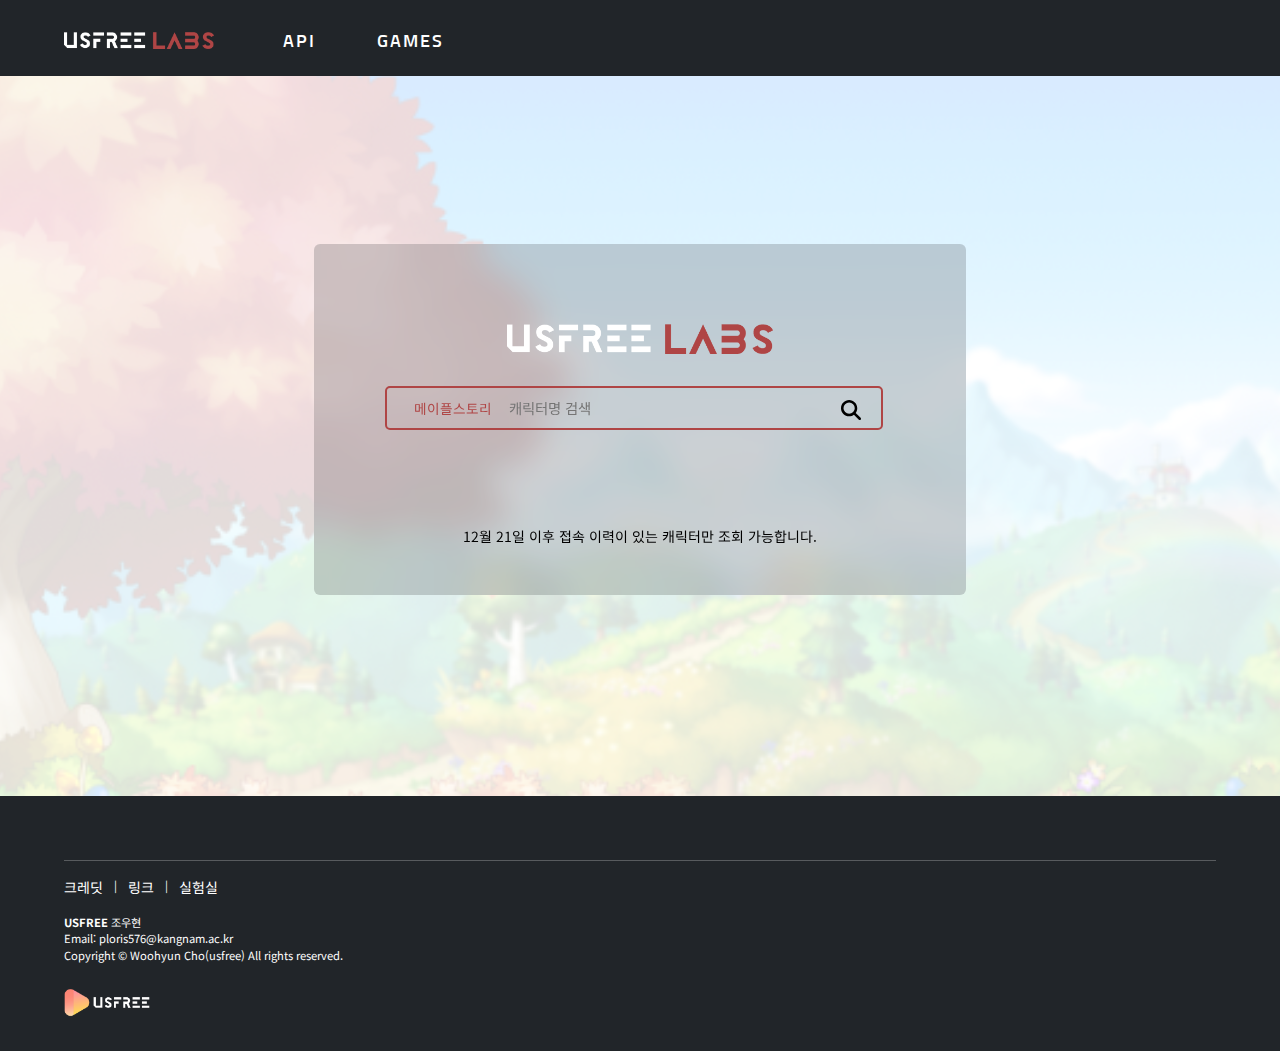
<file: index.html>
<!DOCTYPE html>
<html lang="ko">
    <head>
        <meta charset="utf-8" />
        <title>USFREE Labs</title>
        <meta name="viewport" content="width=device-width, initial-scale=1, shrink-to-fit=no" />
        <meta name="description" content="" />
        <meta name="author" content="" />
        <meta name="theme-color" content="#af4545">
        <!-- Favicon-->
        <link rel="icon" type="image/x-icon" href="images/favicon_new.svg" />
        <!-- Custom Google font-->
        <link rel="preconnect" href="https://fonts.googleapis.com" />
        <link rel="preconnect" href="https://fonts.gstatic.com" crossorigin />
        <link href="https://fonts.googleapis.com/css2?family=Plus+Jakarta+Sans:wght@100;200;300;400;500;600;700;800;900&amp;display=swap" rel="stylesheet" />
        <script src="assets/js/scripts.js"></script>
        <script src="assets/js/748053c430.js"></script>
        <script src="assets/js/jquery-3.7.1.min.js"></script>
        <script>
            function go() {
                if (!$("#name").val()) {
                    alert("캐릭터명을 입력해주세요 !");
                } else {
                    let input_name = $("#name").val();
                    location.href = "info.html#" + input_name;
                }

            }
            $(function() {
                $('.ss-go-top').on("click", function() {
                    $('html, body').animate({scrollTop: '0'}, 100);
                })

                /* 로딩 progress bar */
                $(window).on("load", function() {
                    $('#load').fadeOut('slow');
                });

            });

        </script>
        <link href="assets/css/styles.css" rel="stylesheet"/>
        <!-- OG TAG -->
        <meta property="og:type" content="website">
        <meta property="og:title" content="USFREE Labs" /> 
        <meta property="og:url" content="usfree.site/labs" />
        <meta property="og:image" content="https://usfree.site/images/OGmetaN.png" /> 
        <meta property="og:description" content="USFREE 실험실" />
    </head>
    <body class="d-flex flex-column vh-100 overflow-scroll-y" oncontextmenu="return false" ondragstart="return false">
        <img class="bg-video-prj" src="images/back.jpeg">
        <main class="flex-shrink-0">
            <!-- Navigation-->
            <div id="add-fixed" class="">
                <nav id="navbarcontrol" class="navbar navbar-upper navbar-expand-lg navbar-light"> <!-- navbar-expand-lg  속성으로 인해 햄버거 메뉴 동작-->
                    <div id='changecontainer' class="container-full px-4 ">
                        <a class="navbar-brand" id="mains"><img class="logoimg" onClick="location.reload()"></a>
                        <button class="navbar-toggler" type="button" data-bs-toggle="collapse" data-bs-target="#navbarSupportedContent"
                        aria-controls="navbarSupportedContent" aria-expanded="false" aria-label="Toggle navigation">
                        <label class="hamburger">
                            <input type="checkbox" id="hbg">
                            <svg viewBox="0 0 32 32">
                            <path class="line line-top-bottom" d="M27 10 13 10C10.8 10 9 8.2 9 6 9 3.5 10.8 2 13 2 15.2 2 17 3.8 17 6L17 26C17 28.2 18.8 30 21 30 23.2 30 25 28.2 25 26 25 23.8 23.2 22 21 22L7 22"></path>
                            <path class="line" d="M7 16 27 16"></path>
                            </svg>
                        </label></button>
                        <div class="collapse navbar-collapse" id="navbarSupportedContent">
                            <ul class="navbar-nav mb-2 ms-auto me-auto  mb-lg-0 font-letter-space fs-fr w-100">
                                <li class="nav-item navmargin"><a class="nav-link" id="api" href="index.html">api</a></li>
                                <li class="nav-item navmargin"><a class="nav-link" id="api" onClick="alert('준비중입니다')">games</a></li>
                            </ul>
                        </div>
                    </div>
                </nav>
            </div>
        <div id="main">
            <div class="s-intro">
                <div class="s-intro__content row text-black pt-5">
                    <div class="column">
                        <div class="row row-cols-lg-1 justify-content-center font-3">
                            <div class="col">
                                <div class="row row-cols-lg-2 justify-content-center font-3">
                                    <div class="card h-100 overflow-hidden border-0 rounded-2 pt-2 card-blur">
                                        <div class="text-center">
                                            <img class="main_logo p-4 mb-2 mt-5" src="images/labs_logo.png" onClick="location.reload()">
                                        </div>
                                        <div class="mb-5 justify-content-center d-flex">
                                            <div class="InputContainer mb-5">
                                                <label class="fs-7 text-main no_enter">메이플스토리　</label>
                                                <input type="text" id="name" class="input" placeholder="캐릭터명 검색" onkeyup="if(window.event.keyCode==13){go()}" autofocus>
                                                <label for="input" class="labelforsearch" onclick="go()">
                                                    <svg viewBox="0 0 512 512" class="searchIcon"><path d="M416 208c0 45.9-14.9 88.3-40 122.7L502.6 457.4c12.5 12.5 12.5 32.8 0 45.3s-32.8 12.5-45.3 0L330.7 376c-34.4 25.2-76.8 40-122.7 40C93.1 416 0 322.9 0 208S93.1 0 208 0S416 93.1 416 208zM208 352a144 144 0 1 0 0-288 144 144 0 1 0 0 288z"></path></svg>
                                                </label>
                                            </div>
                                        </div>
                                        <div class="mb-5 small"><i class="fa-solid fa-triangle-exclamation"></i> 12월 21일 이후 접속 이력이 있는 캐릭터만 조회 가능합니다.</div>
                                    </div>
                                </div>
                            </div>
                        </div>
                    </div>
                </div>
            </div>
        </div>

        </main>
        <div id="topbtn" class="ss-go-top">
            <a class="smoothscroll" title="Back to Top">
                <svg xmlns="http://www.w3.org/2000/svg" width="24" height="24" viewBox="0 0 24 24" style="fill: rgba(0, 0, 0, 1)"><path d="M6 4h12v2H6zm5 10v6h2v-6h5l-6-6-6 6z"></path></svg>
            </a>
        </div> <!-- end ss-go-top -->
        <!-- Footer-->
        <footer id="normalfooter" class="bg-dark py-4 mt-auto">
            <div class="container-full px-4 text-only-white font-3">
                <div class="text-end">
                    <a class="text-only-white" href="https://github.com/usfree"><i class="fa-brands fa-github"></i></a>　
                    <a class="text-only-white" href="https://usfree.site/blog"><i class="fa-brands fa-blogger"></i></a>　
                    <a class="text-only-white" href="https://solved.ac/profile/tlrmsjtm77"><i class="fa-solid fa-code"></i></a>　
                    <a class="text-only-white" href="https://codeforces.com/profile/tlrmsjtm77"><i class="fa-solid fa-chart-simple"></i></a>
                </div>
                <hr>
                <div class="d-flex">
                    <div class="mb-3 small"><a class="credit text-only-white" href="https://usfree.site/#/credit">크레딧</a></div>
                    <div class="mb-3 smaller text-only-white">　|　</div>
                    <div class="mb-3 small"><a class="credit text-only-white" href="https://usfree.site/#/links">링크</a></div>
                    <div class="mb-3 smaller text-only-white">　|　</div>
                    <div class="mb-3 small"><a class="credit text-only-white" href="https://usfree.site/labs">실험실</a></div>
                </div>
                <div class="col-auto"><div class="smaller m-0 text-only-white"><b>USFREE</b> 조우현</b>
                    <br>Email: <a href="mailto:ploris576@kangnam.ac.kr?subject=usfree.site에서 보내는 메일입니다." class="text-only-white">ploris576@kangnam.ac.kr</a></div></div>
            
                    <div class="smaller m-0 text-only-white mb-3">Copyright &copy; Woohyun Cho(usfree) All rights reserved.</div>
                    <div class=""><a href="https://usfree.site"><img src="images/footerimg.png" style="width: 90px;"></a></div>
                </div>
            </div>
        </footer>
        <!-- Bootstrap core JS-->
        <script src="assets/js/bootstrap.bundle.min.js"></script>
        <!-- Core theme JS-->
        <script src="assets/js/scripts.js"></script>
    </body>
</html>
</file>
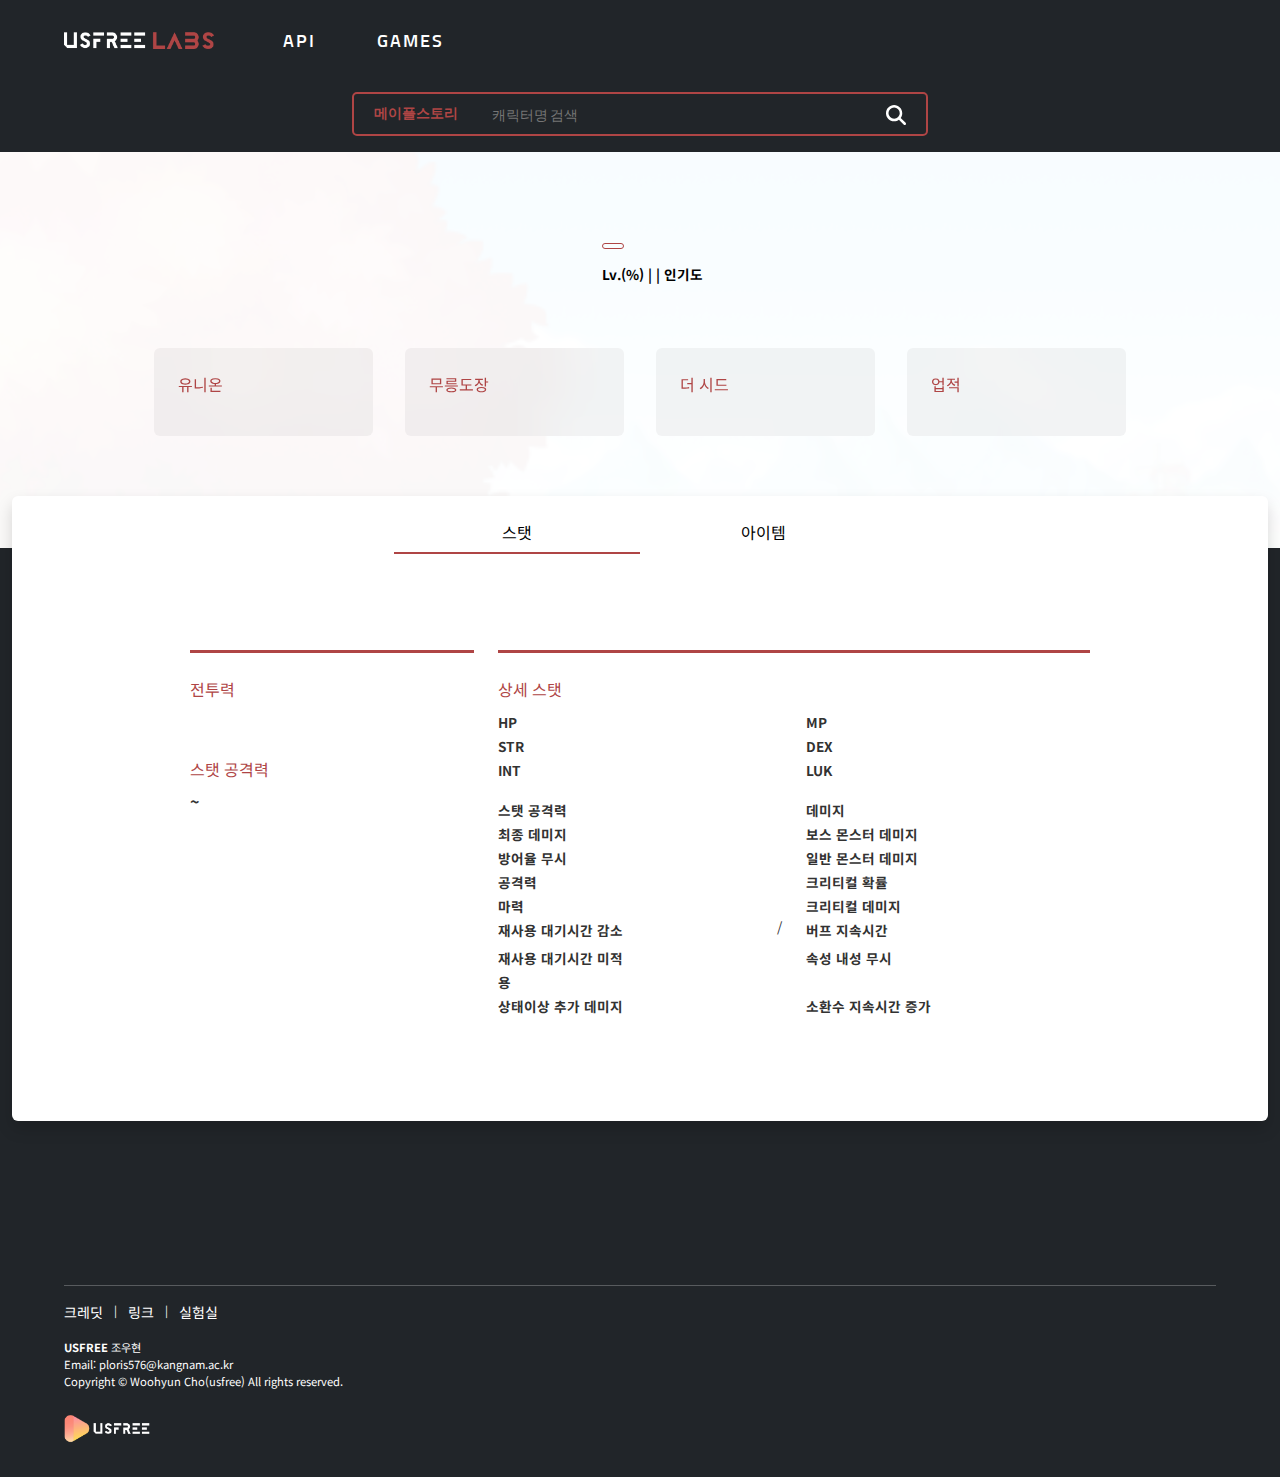
<file: info.html>
<!DOCTYPE html>
<html lang="ko">
    <head>
        <meta charset="utf-8" />
        <meta name="viewport" content="width=device-width, initial-scale=1, shrink-to-fit=no" />
        <meta name="description" content="" />
        <meta name="author" content="" />
        <meta name="theme-color" content="#af4545">
        <!-- Favicon-->
        <link rel="icon" type="image/x-icon" href="images/favicon_new.svg" />
        <!-- Custom Google font-->
        <link rel="preconnect" href="https://fonts.googleapis.com" />
        <link rel="preconnect" href="https://fonts.gstatic.com" crossorigin />
        <link href="https://fonts.googleapis.com/css2?family=Plus+Jakarta+Sans:wght@100;200;300;400;500;600;700;800;900&amp;display=swap" rel="stylesheet" />
        <script src="assets/js/scripts.js"></script>
        <script src="assets/js/748053c430.js"></script>
        <script src="assets/js/jquery-3.7.1.min.js"></script>
        <link href="assets/css/styles.css" rel="stylesheet"/>
        <script>
            var hash = decodeURI(location.hash);
            var input_name = hash.replace('#','');

            chrsearch();
            function chrsearch1(){
                if (!$("#name").val()) {
                    alert("캐릭터명을 입력해주세요 !");
                } else {
                    input_name = $("#name").val();
                    history.pushState(null, null, "info.html#" + input_name)
                    chrsearch();
                }
            }

            $(function() {
                $('.ss-go-top').on("click", function() {
                    $('html, body').animate({scrollTop: '0'}, 100);
                })

                $('#statbtn').on("click", function() {
                    $('.stat_').removeClass('hidden');
                    $('.item_').addClass('hidden');
                    $('#statbtn').addClass('activebtn')
                    $('#itembtn').removeClass('activebtn')
                })
                $('#itembtn').on("click", function() {
                    $('.stat_').addClass('hidden');
                    $('.item_').removeClass('hidden');
                    $('#statbtn').removeClass('activebtn')
                    $('#itembtn').addClass('activebtn')
                })

                /* 로딩 progress bar */
                $(window).on("load", function() {
                    $('#load').fadeOut('slow');
                    document.getElementById("name").value = input_name;
                });

            });
        </script>
    </head>
    <body class="d-flex flex-column vh-100 overflow-scroll-y" oncontextmenu="return false" ondragstart="return false">
        <video class="hidden" >
            <source src=  />
        </video>

        <img class="bg-video-prj" src="images/back.jpeg">
        <main class="flex-shrink-0">
            <!-- Navigation-->
            <div id="add-fixed" class="">
                <nav id="navbarcontrol" class="navbar navbar-upper navbar-expand-lg navbar-light"> <!-- navbar-expand-lg  속성으로 인해 햄버거 메뉴 동작-->
                    <div id='changecontainer' class="container-full px-4 ">
                        <a class="navbar-brand" id="mains" href="index.html"><img class="logoimg"></a>
                        <button class="navbar-toggler" type="button" data-bs-toggle="collapse" data-bs-target="#navbarSupportedContent"
                        aria-controls="navbarSupportedContent" aria-expanded="false" aria-label="Toggle navigation">
                        <label class="hamburger">
                            <input type="checkbox" id="hbg">
                            <svg viewBox="0 0 32 32">
                            <path class="line line-top-bottom" d="M27 10 13 10C10.8 10 9 8.2 9 6 9 3.5 10.8 2 13 2 15.2 2 17 3.8 17 6L17 26C17 28.2 18.8 30 21 30 23.2 30 25 28.2 25 26 25 23.8 23.2 22 21 22L7 22"></path>
                            <path class="line" d="M7 16 27 16"></path>
                            </svg>
                        </label></button>
                        <div class="collapse navbar-collapse" id="navbarSupportedContent">
                            <ul class="navbar-nav mb-2 ms-auto me-auto mb-lg-0 font-letter-space fs-fr w-100">
                                <li class="nav-item navmargin"><a class="nav-link" id="api" href="index.html">api</a></li>
                                <li class="nav-item navmargin"><a class="nav-link" id="api" onClick="alert('준비중입니다')">games</a></li>
                            </ul>
                        </div>
                    </div>
                </nav>
            </div>
        <div class= "load" id="load">
            <div class="loader">
                <svg viewBox="25 25 50 50" class="loadings">
                    <circle r="20" cy="50" cx="50"></circle>
                </svg>
            </div>
        </div>
        <div id="main">
            <div id="main bg-dark">
                <nav class="navbar navbar-upper navbar-expand-lg navbar-light">
                    <div id='changecontainer' class="container-full px-4 ">
                        <div class="InputContainer info-w-50 ms-auto me-auto">
                            <label class="fs-7 text-main fw-bold no_enter">메이플스토리　</label>
                            <input type="text" id="name" class="input-top" value="" placeholder="캐릭터명 검색" onkeyup="if(window.event.keyCode==13){chrsearch1()}" autofocus>
                            <label for="input" class="labelforsearch" onclick="chrsearch1()">
                                <svg viewBox="0 0 512 512" class="searchIcon-top"><path d="M416 208c0 45.9-14.9 88.3-40 122.7L502.6 457.4c12.5 12.5 12.5 32.8 0 45.3s-32.8 12.5-45.3 0L330.7 376c-34.4 25.2-76.8 40-122.7 40C93.1 416 0 322.9 0 208S93.1 0 208 0S416 93.1 416 208zM208 352a144 144 0 1 0 0-288 144 144 0 1 0 0 288z"></path></svg>
                            </label>
                        </div>
                    </div>
                </nav>
                <div class="character-top bg-wh h-auto">
                    <div id="class_back" class="bg-info-back"></div>
                <div class="container-xxl">
                    <div class="row justify-content-center font-3 pt-5 pb-5">
                        <div class="col-auto">
                            <div class="character_image"></div>
                        </div>
                        <div class="col-auto pt-2 mb-5">
                            <div class="mt-4"><div class="btn btn-primary-round-outline pb-1"><span class="world_ico smallers"></span><span class="smallers"> </span><span class="world_name smallers font-3"></span></div></div>
                            <div class="mb-2"><span class="character_name fs-2 font-3 fw-bolder"></span></div>
                            <div class="font-3 fs-7 fw-bold">Lv.<span class="character_level"></span>(<span class="character_exp_rate"></span>%) | <span class="character_class"></span> | 인기도 <span class="popularity"></span></div>
                            <div class="">
        
                            </div>
                        </div>
                        <div class="row row-cols-2 row-cols-lg-5 justify-content-center font-3 mb-5">
                            <div class="col p-2">
                                <div class="card border-0 rounded-2 card-blur-info m-2">
                                    <div class="p-4">
                                        <span class="font-3 fs-6 text-main mb-5">유니온</span>
                                        <div class="mt-3 fs-3 fw-bolder no_enter text-infopage"><span class="union_level"></span></div>
                                        <div class="fs-6 fw-light2 text-infopage no_enter"><span class="union_grade"></span></div>
                                    </div>
                                </div>
                            </div>
                            <div class="col p-2">
                                <div class="card border-0 rounded-2 card-blur-info m-2">
                                    <div class="p-4">
                                        <span class="font-3 fs-6 text-main mb-5">무릉도장</span>
                                        <div class="mt-3 fs-3 fw-bolder text-infopage"><span class="dojang_best_floor"></span></div>
                                        <div class="fs-6 fw-light2 text-infopage"><span class="dojang_best_time"></span> <span class="dojang_best_time_sec"></span></div>
                                    </div>
                                </div>
                            </div>
                            <div class="col p-2">
                                <div class="card border-0 rounded-2 card-blur-info m-2">
                                    <div class="p-4">
                                        <span class="font-3 fs-6 text-main mb-5">더 시드</span>
                                        <div class="mt-3 fs-3 fw-bolder text-infopage"><span class="theseed_floor"></span></div>
                                        <div class="fs-6 fw-light2 text-infopage"><span class="theseed_time_record"></span> <span class="theseed_time_record_sec"></span></div>
                                    </div>
                                </div>
                            </div>
                            <div class="col p-2">
                                <div class="card border-0 rounded-2 card-blur-info m-2">
                                    <div class="p-4">
                                        <span class="font-3 fs-6 text-main mb-5">업적</span>
                                        <div class="mt-3 fs-3 fw-bolder text-infopage"><span class="trophy_score"></span></div>
                                        <div class="fs-6 fw-light2 text-infopage"><span class="trophy_grade"></span></div>
                                    </div>
                                </div>
                            </div>
                        </div>
                    </div>

                </div>
            </div> 
                <div class="bg-dark">
                    <div class="container-xxl pt-5">
                        <div class="card shadow rounded-2 border-0 bg-white dfdf">
                            <div class="card-body">
                                <div class="d-flex align-items-center">
                                    <div class="p-2 proj_text w-100">
                                        <div class="select_btn mb-5">
                                            <div class="row row-cols-5 row-cols-lg-5 justify-content-center font-3">
                                                <a class="contentbtn activebtn" id="statbtn">
                                                <div class="col text-center">
                                                    <div class="mb-2">스탯</div>
                                                </div></a>
                                                <a class="contentbtn" id="itembtn">
                                                <div class="col text-center">
                                                    <div class="">아이템</div>
                                                </div></a>
                                            </div>
                                        </div>
                                        <div class="item_  py-5 hidden">
                                            아이템 정보 추가 예정
                                        </div>
                                        <div class="stat_  py-5">
                                            <div class="row row-cols-1 row-cols-lg-2 justify-content-center font-3">
                                                <div class="col-xl-3 mb-2">
                                                    <div class="card card-cover h-100 card-border-1">
                                                        <div class="d-flex flex-column h-100 py-4 card-overtext ">
                                                            <span class="font-3 fs-6 text-main mb-2">전투력</span>
                                                            <div class="fs-3 fw-bolder text-infopage mb-5"><span class="stat_value42"></span></div>
                                                            <span class="font-3 fs-6 text-main mb-2">스탯 공격력</span>
                                                            <div class="fs-6 fw-bolder text-infopage"><span class="stat_value0"></span> ~ <span class="stat_value1"></span></div>
                                                        </div>
                                                    </div>
                                                </div>
                                                <div class="col mb-2">
                                                    <div class="card card-cover h-100 text-bg-dark text-black card-border-1">
                                                        <div class="d-flex flex-column h-100 py-4 card-overtext">
                                                            <span class="font-3 fs-6 text-main mb-2">상세 스탯</span>
                                                                <div class="row row-cols-2">
                                                                    <div class="col">
                                                                        <div class="row row-cols-2">
                                                                            <div class="col">
                                                                                <span class="font-3 fs-7 text-infopage mb-2 fw-bold">HP</span>
                                                                            </div>
                                                                            <div class="col">
                                                                                <span class="stat_hp font-3 fs-7 text-infopage mb-2 float-right"></span>
                                                                            </div>
                                                                        </div>
                                                                    </div>
                                                                    <div class="col">
                                                                        <div class="row row-cols-2">
                                                                            <div class="col">
                                                                                <span class="font-3 fs-7 text-infopage mb-2 fw-bold">MP</span>
                                                                            </div>
                                                                            <div class="col">
                                                                                <span class="stat_mp font-3 fs-7 text-infopage mb-2 float-right"></span>
                                                                            </div>
                                                                        </div>
                                                                    </div>
                                                                </div>
                                                                <div class="row row-cols-2">
                                                                    <div class="col">
                                                                        <div class="row row-cols-2">
                                                                            <div class="col">
                                                                                <span class="font-3 fs-7 text-infopage mb-2 fw-bold">STR</span>
                                                                            </div>
                                                                            <div class="col">
                                                                                <span class="stat_str font-3 fs-7 text-infopage mb-2 float-right"></span>
                                                                            </div>
                                                                        </div>
                                                                    </div>
                                                                    <div class="col">
                                                                        <div class="row row-cols-2">
                                                                            <div class="col">
                                                                                <span class="font-3 fs-7 text-infopage mb-2 fw-bold">DEX</span>
                                                                            </div>
                                                                            <div class="col">
                                                                                <span class="stat_dex font-3 fs-7 text-infopage mb-2 float-right"></span>
                                                                            </div>
                                                                        </div>
                                                                    </div>
                                                                </div>
                                                                <div class="row row-cols-2 mb-3">
                                                                    <div class="col">
                                                                        <div class="row row-cols-2">
                                                                            <div class="col">
                                                                                <span class="font-3 fs-7 text-infopage mb-2 fw-bold">INT</span>
                                                                            </div>
                                                                            <div class="col">
                                                                                <span class="stat_int font-3 fs-7 text-infopage mb-2 float-right"></span>
                                                                            </div>
                                                                        </div>
                                                                    </div>
                                                                    <div class="col">
                                                                        <div class="row row-cols-2">
                                                                            <div class="col">
                                                                                <span class="font-3 fs-7 text-infopage mb-2 fw-bold">LUK</span>
                                                                            </div>
                                                                            <div class="col">
                                                                                <span class="stat_luk font-3 fs-7 text-infopage mb-2 float-right"></span>
                                                                            </div>
                                                                        </div>
                                                                    </div>
                                                                </div>
                                                                <div class="row row-cols-2">
                                                                    <div class="col">
                                                                        <div class="row row-cols-2">
                                                                            <div class="col">
                                                                                <span class="font-3 fs-7 text-infopage mb-2 fw-bold">스탯 공격력</span>
                                                                            </div>
                                                                            <div class="col">
                                                                                <span class="stat_value1 font-3 fs-7 text-infopage mb-2 float-right"></span>
                                                                            </div>
                                                                        </div>
                                                                    </div>
                                                                    <div class="col">
                                                                        <div class="row row-cols-2">
                                                                            <div class="col">
                                                                                <span class="font-3 fs-7 text-infopage mb-2 fw-bold">데미지</span>
                                                                            </div>
                                                                            <div class="col">
                                                                                <span class="stat_dmg font-3 fs-7 text-infopage mb-2 float-right"></span>
                                                                            </div>
                                                                        </div>
                                                                    </div>
                                                                </div>
                                                                <div class="row row-cols-2">
                                                                    <div class="col">
                                                                        <div class="row row-cols-2">
                                                                            <div class="col">
                                                                                <span class="font-3 fs-7 text-infopage mb-2 fw-bold">최종 데미지</span>
                                                                            </div>
                                                                            <div class="col">
                                                                                <span class="stat_finaldmg font-3 fs-7 text-infopage mb-2 float-right"></span>
                                                                            </div>
                                                                        </div>
                                                                    </div>
                                                                    <div class="col">
                                                                        <div class="row row-cols-2">
                                                                            <div class="col">
                                                                                <span class="font-3 fs-7 text-infopage mb-2 fw-bold">보스 몬스터 데미지</span>
                                                                            </div>
                                                                            <div class="col">
                                                                                <span class="stat_bossdmg font-3 fs-7 text-infopage mb-2 float-right"></span>
                                                                            </div>
                                                                        </div>
                                                                    </div>
                                                                </div>
                                                                <div class="row row-cols-2">
                                                                    <div class="col">
                                                                        <div class="row row-cols-2">
                                                                            <div class="col">
                                                                                <span class="font-3 fs-7 text-infopage mb-2 fw-bold">방어율 무시</span>
                                                                            </div>
                                                                            <div class="col">
                                                                                <span class="stat_atk_shield font-3 fs-7 text-infopage mb-2 float-right"></span>
                                                                            </div>
                                                                        </div>
                                                                    </div>
                                                                    <div class="col">
                                                                        <div class="row row-cols-2">
                                                                            <div class="col">
                                                                                <span class="font-3 fs-7 text-infopage mb-2 fw-bold">일반 몬스터 데미지</span>
                                                                            </div>
                                                                            <div class="col">
                                                                                <span class="stat_nordmg font-3 fs-7 text-infopage mb-2 float-right"></span>
                                                                            </div>
                                                                        </div>
                                                                    </div>
                                                                </div>
                                                                <div class="row row-cols-2">
                                                                    <div class="col">
                                                                        <div class="row row-cols-2">
                                                                            <div class="col">
                                                                                <span class="font-3 fs-7 text-infopage mb-2 fw-bold">공격력</span>
                                                                            </div>
                                                                            <div class="col">
                                                                                <span class="stat_ad font-3 fs-7 text-infopage mb-2 float-right"></span>
                                                                            </div>
                                                                        </div>
                                                                    </div>
                                                                    <div class="col">
                                                                        <div class="row row-cols-2">
                                                                            <div class="col">
                                                                                <span class="font-3 fs-7 text-infopage mb-2 fw-bold">크리티컬 확률</span>
                                                                            </div>
                                                                            <div class="col">
                                                                                <span class="stat_criper font-3 fs-7 text-infopage mb-2 float-right"></span>
                                                                            </div>
                                                                        </div>
                                                                    </div>
                                                                </div>
                                                                <div class="row row-cols-2">
                                                                    <div class="col">
                                                                        <div class="row row-cols-2">
                                                                            <div class="col">
                                                                                <span class="font-3 fs-7 text-infopage mb-2 fw-bold">마력</span>
                                                                            </div>
                                                                            <div class="col">
                                                                                <span class="stat_ap font-3 fs-7 text-infopage mb-2 float-right"></span>
                                                                            </div>
                                                                        </div>
                                                                    </div>
                                                                    <div class="col">
                                                                        <div class="row row-cols-2">
                                                                            <div class="col">
                                                                                <span class="font-3 fs-7 text-infopage mb-2 fw-bold">크리티컬 데미지</span>
                                                                            </div>
                                                                            <div class="col">
                                                                                <span class="stat_cridmg font-3 fs-7 text-infopage mb-2 float-right"></span>
                                                                            </div>
                                                                        </div>
                                                                    </div>
                                                                </div>
                                                                <div class="row row-cols-2">
                                                                    <div class="col">
                                                                        <div class="row row-cols-2">
                                                                            <div class="col">
                                                                                <span class="font-3 fs-7 text-infopage mb-2 fw-bold">재사용 대기시간 감소</span>
                                                                            </div>
                                                                            <div class="col">
                                                                                <span class="stat_reusemper  font-3 fs-7 text-infopage mb-2 float-right"></span>
                                                                                <span class="font-3 fs-7 text-infopage mb-2 float-right"> / </span>
                                                                                <span class="stat_reusem font-3 fs-7 text-infopage mb-2 float-right"></span> 

                                                                            </div>
                                                                        </div>
                                                                    </div>
                                                                    <div class="col">
                                                                        <div class="row row-cols-2">
                                                                            <div class="col">
                                                                                <span class="font-3 fs-7 text-infopage mb-2 fw-bold">버프 지속시간</span>
                                                                            </div>
                                                                            <div class="col">
                                                                                <span class="stat_bufftime font-3 fs-7 text-infopage mb-2 float-right"></span>
                                                                            </div>
                                                                        </div>
                                                                    </div>
                                                                </div>
                                                                <div class="row row-cols-2">
                                                                    <div class="col">
                                                                        <div class="row row-cols-2">
                                                                            <div class="col">
                                                                                <span class="font-3 fs-7 text-infopage mb-2 fw-bold">재사용 대기시간 미적용</span>
                                                                            </div>
                                                                            <div class="col">
                                                                                <span class="stat_now_reuse font-3 fs-7 text-infopage mb-2 float-right"></span>
                                                                            </div>
                                                                        </div>
                                                                    </div>
                                                                    <div class="col">
                                                                        <div class="row row-cols-2">
                                                                            <div class="col">
                                                                                <span class="font-3 fs-7 text-infopage mb-2 fw-bold">속성 내성 무시</span>
                                                                            </div>
                                                                            <div class="col">
                                                                                <span class="stat_no_attr font-3 fs-7 text-infopage mb-2 float-right"></span>
                                                                            </div>
                                                                        </div>
                                                                    </div>
                                                                </div>
                                                                <div class="row row-cols-2">
                                                                    <div class="col">
                                                                        <div class="row row-cols-2">
                                                                            <div class="col">
                                                                                <span class="font-3 fs-7 text-infopage mb-2 fw-bold">상태이상 추가 데미지</span>
                                                                            </div>
                                                                            <div class="col">
                                                                                <span class="stat_dbuffdmg font-3 fs-7 text-infopage mb-2 float-right"></span>
                                                                            </div>
                                                                        </div>
                                                                    </div>
                                                                    <div class="col">
                                                                        <div class="row row-cols-2">
                                                                            <div class="col">
                                                                                <span class="font-3 fs-7 text-infopage mb-2 fw-bold">소환수 지속시간 증가</span>
                                                                            </div>
                                                                            <div class="col">
                                                                                <span class="stat_spawn_use_plus font-3 fs-7 text-infopage mb-2 float-right"></span>
                                                                            </div>
                                                                        </div>
                                                                    </div>
                                                                </div>
                                                            </div>
                                                        </div>
                                                    </div>
                                                </div>
                                            </div>
                                        </div>
                                    </div>
                                </div>
                            </div> 
                        </div>
                    </div>
                
            </div>
        </div>
        <div id="topbtn" class="ss-go-top">
            <a class="smoothscroll" title="Back to Top">
                <svg xmlns="http://www.w3.org/2000/svg" width="24" height="24" viewBox="0 0 24 24" style="fill: rgba(0, 0, 0, 1)"><path d="M6 4h12v2H6zm5 10v6h2v-6h5l-6-6-6 6z"></path></svg>
            </a>
        </div> <!-- end ss-go-top -->
        <!-- Footer-->
        <footer id="normalfooter" class="bg-dark py-4 mt-auto">
            <div class="container-full px-4 text-only-white font-3">
                <div class="text-end">
                    <a class="text-only-white" href="https://github.com/usfree"><i class="fa-brands fa-github"></i></a>　
                    <a class="text-only-white" href="https://usfree.site/blog"><i class="fa-brands fa-blogger"></i></a>　
                    <a class="text-only-white" href="https://solved.ac/profile/tlrmsjtm77"><i class="fa-solid fa-code"></i></a>　
                    <a class="text-only-white" href="https://codeforces.com/profile/tlrmsjtm77"><i class="fa-solid fa-chart-simple"></i></a>
                </div>
                <hr>
                <div class="d-flex">
                    <div class="mb-3 small"><a class="credit text-only-white" href="https://usfree.site/#/credit">크레딧</a></div>
                    <div class="mb-3 smaller text-only-white">　|　</div>
                    <div class="mb-3 small"><a class="credit text-only-white" href="https://usfree.site/#/links">링크</a></div>
                    <div class="mb-3 smaller text-only-white">　|　</div>
                    <div class="mb-3 small"><a class="credit text-only-white" href="https://usfree.site/labs">실험실</a></div>
                </div>
                <div class="col-auto"><div class="smaller m-0 text-only-white"><b>USFREE</b> 조우현</b>
                    <br>Email: <a href="mailto:ploris576@kangnam.ac.kr?subject=usfree.site에서 보내는 메일입니다." class="text-only-white">ploris576@kangnam.ac.kr</a></div></div>
            
                    <div class="smaller m-0 text-only-white mb-3">Copyright &copy; Woohyun Cho(usfree) All rights reserved.</div>
                    <div class=""><a href="https://usfree.site"><img src="images/footerimg.png" style="width: 90px;"></a></div>
                </div>
            </div>
        </footer>
        <!-- Bootstrap core JS-->
        <script src="assets/js/bootstrap.bundle.min.js"></script>
        <!-- Core theme JS-->
        <script src="assets/js/scripts.js"></script>
    </body>
</html>
</file>
